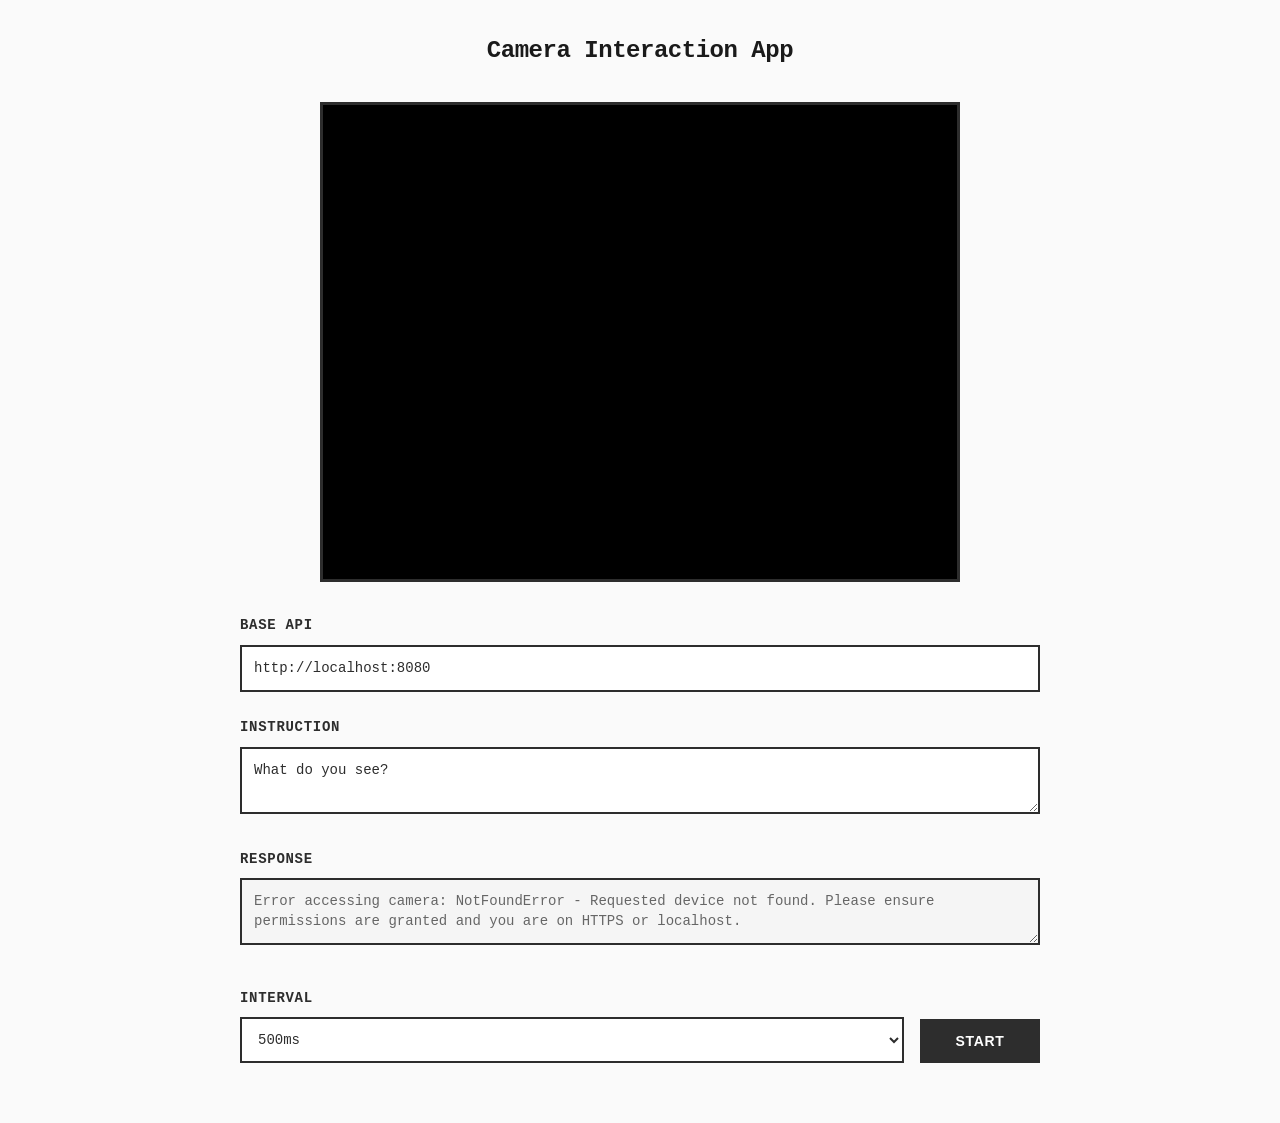
<file: index.html>
<!DOCTYPE html>
<html lang="en">
<head>
    <meta charset="UTF-8">
    <meta name="viewport" content="width=device-width, initial-scale=1.0">
    <title>Camera Interaction App</title>
    <style>
        * {
            margin: 0;
            padding: 0;
            box-sizing: border-box;
        }

        body {
            font-family: 'SF Mono', 'Monaco', 'Inconsolata', 'Roboto Mono', monospace;
            background-color: #fafafa;
            color: #2d2d2d;
            line-height: 1.6;
            min-height: 100vh;
            display: flex;
            flex-direction: column;
            align-items: center;
            padding: 2rem 1rem;
        }

        .container {
            width: 100%;
            max-width: 800px;
            margin: 0 auto;
        }

        h1 {
            font-size: 1.5rem;
            font-weight: 600;
            margin-bottom: 2rem;
            text-align: center;
            color: #1a1a1a;
            letter-spacing: -0.02em;
        }

        .video-container {
            margin-bottom: 2rem;
            display: flex;
            justify-content: center;
        }

        #videoFeed {
            width: 640px;
            height: 480px;
            border: 3px solid #2d2d2d;
            background-color: #000;
            display: block;
        }

        .io-section {
            margin-bottom: 2rem;
        }

        .input-group {
            margin-bottom: 1.5rem;
        }

        label {
            display: block;
            font-size: 0.875rem;
            font-weight: 600;
            margin-bottom: 0.5rem;
            color: #2d2d2d;
            text-transform: uppercase;
            letter-spacing: 0.05em;
        }

        input[type="text"],
        textarea,
        select {
            width: 100%;
            padding: 0.75rem;
            border: 2px solid #2d2d2d;
            background-color: #fff;
            color: #2d2d2d;
            font-family: inherit;
            font-size: 0.875rem;
            line-height: 1.4;
            resize: vertical;
            transition: border-color 0.2s ease;
        }

        input[type="text"]:focus,
        textarea:focus,
        select:focus {
            outline: none;
            border-color: #000;
        }

        textarea {
            min-height: 3rem;
            max-height: 8rem;
        }

        textarea[readonly] {
            background-color: #f5f5f5;
            color: #666;
        }

        .controls {
            display: flex;
            gap: 1rem;
            align-items: flex-end;
            margin-bottom: 2rem;
        }

        .control-group {
            flex: 1;
        }

        #startButton {
            padding: 0.75rem 1.5rem;
            font-size: 0.875rem;
            font-weight: 600;
            text-transform: uppercase;
            letter-spacing: 0.05em;
            border: 2px solid #2d2d2d;
            background-color: #2d2d2d;
            color: #fff;
            cursor: pointer;
            transition: all 0.2s ease;
            min-width: 120px;
        }

        #startButton:hover {
            background-color: #1a1a1a;
            border-color: #1a1a1a;
        }

        #startButton:active {
            transform: translateY(1px);
        }

        #startButton.stop {
            background-color: #fff;
            color: #2d2d2d;
        }

        #startButton.stop:hover {
            background-color: #fafafa;
        }

        .hidden {
            display: none;
        }

        @media (max-width: 768px) {
            body {
                padding: 1rem;
            }
            
            #videoFeed {
                width: 100%;
                max-width: 480px;
                height: 360px;
            }
            
            .controls {
                flex-direction: column;
                align-items: stretch;
            }
            
            #startButton {
                width: 100%;
            }
        }
    </style>
</head>
<body>
    <div class="container">
        <h1>Camera Interaction App</h1>

        <div class="video-container">
            <video id="videoFeed" autoplay playsinline></video>
        </div>
        <canvas id="canvas" class="hidden"></canvas>

        <div class="io-section">
            <div class="input-group">
                <label for="baseURL">Base API</label>
                <input type="text" id="baseURL" value="http://localhost:8080" />
            </div>
            <div class="input-group">
                <label for="instructionText">Instruction</label>
                <textarea id="instructionText" placeholder="e.g., 'What do you see?' or 'Count the objects' or 'What color is this?'"></textarea>
            </div>
            <div class="input-group">
                <label for="responseText">Response</label>
                <textarea id="responseText" readonly placeholder="Server response will appear here..."></textarea>
            </div>
        </div>

        <div class="controls">
            <div class="control-group">
                <label for="intervalSelect">Interval</label>
                <select id="intervalSelect">
                    <option value="100">100ms</option>
                    <option value="250">250ms</option>
                    <option value="500" selected>500ms</option>
                    <option value="1000">1s</option>
                    <option value="2000">2s</option>
                    <option value="5000">5s</option>
                </select>
            </div>
            <button id="startButton" class="start">Start</button>
        </div>
    </div>

    <script>
        const video = document.getElementById('videoFeed');
        const canvas = document.getElementById('canvas');
        const baseURL = document.getElementById('baseURL');
        const instructionText = document.getElementById('instructionText');
        const responseText = document.getElementById('responseText');
        const intervalSelect = document.getElementById('intervalSelect');
        const startButton = document.getElementById('startButton');

        instructionText.value = "What do you see?"; // Simple, direct default instruction

        let stream;
        let intervalId;
        let isProcessing = false;

        // Function to simplify and make responses more direct
        function simplifyResponse(response) {
            // Remove unnecessary filler words and make it concise
            let simplified = response
                .replace(/^(I can see|I see|I notice|I observe|It appears|It looks like|There is|There are)\s*/i, '')
                .replace(/\s+(that|which|who)\s+is\s+/gi, ' is ')
                .replace(/\s+and\s+it\s+(looks|appears|seems)\s+/gi, ' ')
                .replace(/\s*\.*\s*in\s+the\s+image\s*/gi, '')
                .replace(/\s*\.*\s*in\s+this\s+photo\s*/gi, '')
                .replace(/\s*\.*\s*in\s+the\s+photo\s*/gi, '')
                .replace(/\s*\.*\s*in\s+the\s+picture\s*/gi, '')
                .trim();
            
            // Capitalize first letter
            simplified = simplified.charAt(0).toUpperCase() + simplified.slice(1);
            
            // Remove trailing periods for very short responses
            if (simplified.length < 50 && simplified.endsWith('.')) {
                simplified = simplified.slice(0, -1);
            }
            
            return simplified;
        }

        // Returns response text (string)
        async function sendChatCompletionRequest(instruction, imageBase64URL) {
            const response = await fetch(`${baseURL.value}/v1/chat/completions`, {
                method: 'POST',
                headers: {
                    'Content-Type': 'application/json'
                },
                body: JSON.stringify({
                    max_tokens: 50, // Reduced from 100 for more concise responses
                    messages: [
                        { role: 'system', content: 'You are a direct and concise visual assistant. Provide brief, factual answers without filler words or unnecessary explanations. Be specific and to the point.' },
                        { role: 'user', content: [
                            { type: 'text', text: instruction },
                            { type: 'image_url', image_url: {
                                url: imageBase64URL,
                            } }
                        ] },
                    ]
                })
            });
            if (!response.ok) {
                const errorData = await response.text();
                return `Server error: ${response.status} - ${errorData}`;
            }
            const data = await response.json();
            const rawResponse = data.choices[0].message.content;
            return simplifyResponse(rawResponse);
        }

        // 1. Ask for camera permission on load
        async function initCamera() {
            try {
                stream = await navigator.mediaDevices.getUserMedia({ video: true, audio: false });
                video.srcObject = stream;
                responseText.value = "Camera access granted. Ready to start.";
            } catch (err) {
                console.error("Error accessing camera:", err);
                responseText.value = `Error accessing camera: ${err.name} - ${err.message}. Please ensure permissions are granted and you are on HTTPS or localhost.`;
                alert(`Error accessing camera: ${err.name}. Make sure you've granted permission and are on HTTPS or localhost.`);
            }
        }

        function captureImage() {
            if (!stream || !video.videoWidth) {
                console.warn("Video stream not ready for capture.");
                return null;
            }
            canvas.width = video.videoWidth;
            canvas.height = video.videoHeight;
            const context = canvas.getContext('2d');
            context.drawImage(video, 0, 0, canvas.width, canvas.height);
            return canvas.toDataURL('image/jpeg', 0.8); // Use JPEG for smaller size, 0.8 quality
        }

        async function sendData() {
            if (!isProcessing) return; // Ensure we don't have overlapping requests if processing takes longer than interval

            const instruction = instructionText.value;
            const imageBase64URL = captureImage();

            if (!imageBase64URL) {
                responseText.value = "Failed to capture image. Stream might not be active.";
                // Optionally stop processing if image capture fails consistently
                // handleStop();
                return;
            }

            const payload = {
                instruction: instruction,
                imageBase64URL: imageBase64URL
            };

            try {
                const response = await sendChatCompletionRequest(payload.instruction, payload.imageBase64URL);
                responseText.value = response;
            } catch (error) {
                console.error('Error sending data:', error);
                responseText.value = `Error: ${error.message}`;
            }
        }

        function handleStart() {
            if (!stream) {
                responseText.value = "Camera not available. Cannot start.";
                alert("Camera not available. Please grant permission first.");
                return;
            }
            isProcessing = true;
            startButton.textContent = "Stop";
            startButton.classList.remove('start');
            startButton.classList.add('stop');

            instructionText.disabled = true;
            intervalSelect.disabled = true;

            responseText.value = "Processing started...";

            const intervalMs = parseInt(intervalSelect.value, 10);
            
            // Initial immediate call
            sendData(); 
            
            // Then set interval
            intervalId = setInterval(sendData, intervalMs);
        }

        function handleStop() {
            isProcessing = false;
            if (intervalId) {
                clearInterval(intervalId);
                intervalId = null;
            }
            startButton.textContent = "Start";
            startButton.classList.remove('stop');
            startButton.classList.add('start');

            instructionText.disabled = false;
            intervalSelect.disabled = false;
            if (responseText.value.startsWith("Processing started...")) {
                responseText.value = "Processing stopped.";
            }
        }

        startButton.addEventListener('click', () => {
            if (isProcessing) {
                handleStop();
            } else {
                handleStart();
            }
        });

        // Initialize camera when the page loads
        window.addEventListener('DOMContentLoaded', initCamera);

        // Optional: Stop stream when page is closed/navigated away to release camera
        window.addEventListener('beforeunload', () => {
            if (stream) {
                stream.getTracks().forEach(track => track.stop());
            }
            if (intervalId) {
                clearInterval(intervalId);
            }
        });

    </script>
</body>
</html>
</file>
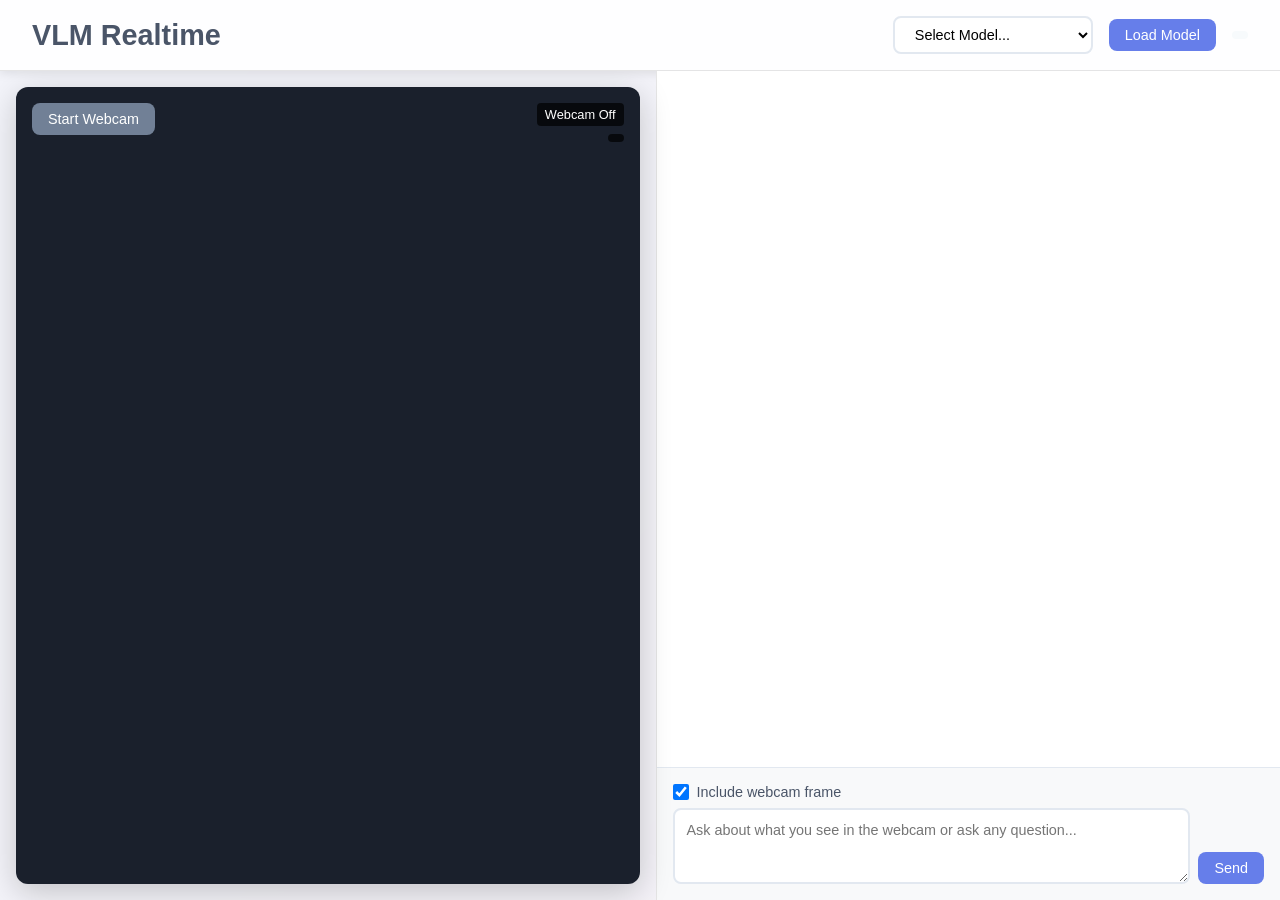
<file: src-tauri/assets/index.html>
<!DOCTYPE html>
<html lang="en">
<head>
    <meta charset="UTF-8" />
    <meta name="viewport" content="width=device-width, initial-scale=1.0" />
    <title>VLM Realtime</title>
    <link rel="stylesheet" href="style.css" />
</head>
<body>
    <div class="app-container">
        <header class="header">
            <h1>VLM Realtime</h1>
            <div class="model-controls">
                <select id="modelSelect" class="model-select">
                    <option value="">Select Model...</option>
                </select>
                <button id="loadModelBtn" class="btn btn-primary">Load Model</button>
                <span id="modelStatus" class="status"></span>
            </div>
        </header>

        <main class="main-content">
            <div class="webcam-section">
                <div class="webcam-container">
                    <video id="webcamVideo" autoplay muted playsinline></video>
                    <canvas id="webcamCanvas" style="display: none;"></canvas>
                    <div class="webcam-overlay">
                        <button id="toggleWebcam" class="btn btn-secondary">Start Webcam</button>
                        <div class="webcam-status">
                            <span id="webcamStatus">Webcam Off</span>
                            <span id="frameRate"></span>
                        </div>
                    </div>
                </div>
            </div>

            <div class="chat-section">
                <div class="chat-container">
                    <div id="chatMessages" class="chat-messages"></div>
                    <div class="chat-input-container">
                        <div class="input-options">
                            <label class="checkbox-label">
                                <input type="checkbox" id="includeWebcam" checked>
                                Include webcam frame
                            </label>
                        </div>
                        <div class="chat-input">
                            <textarea 
                                id="messageInput" 
                                placeholder="Ask about what you see in the webcam or ask any question..."
                                rows="3"
                            ></textarea>
                            <button id="sendBtn" class="btn btn-primary">Send</button>
                        </div>
                    </div>
                </div>
            </div>
        </main>
    </div>

    <script src="app.js"></script>
</body>
</html>
</file>
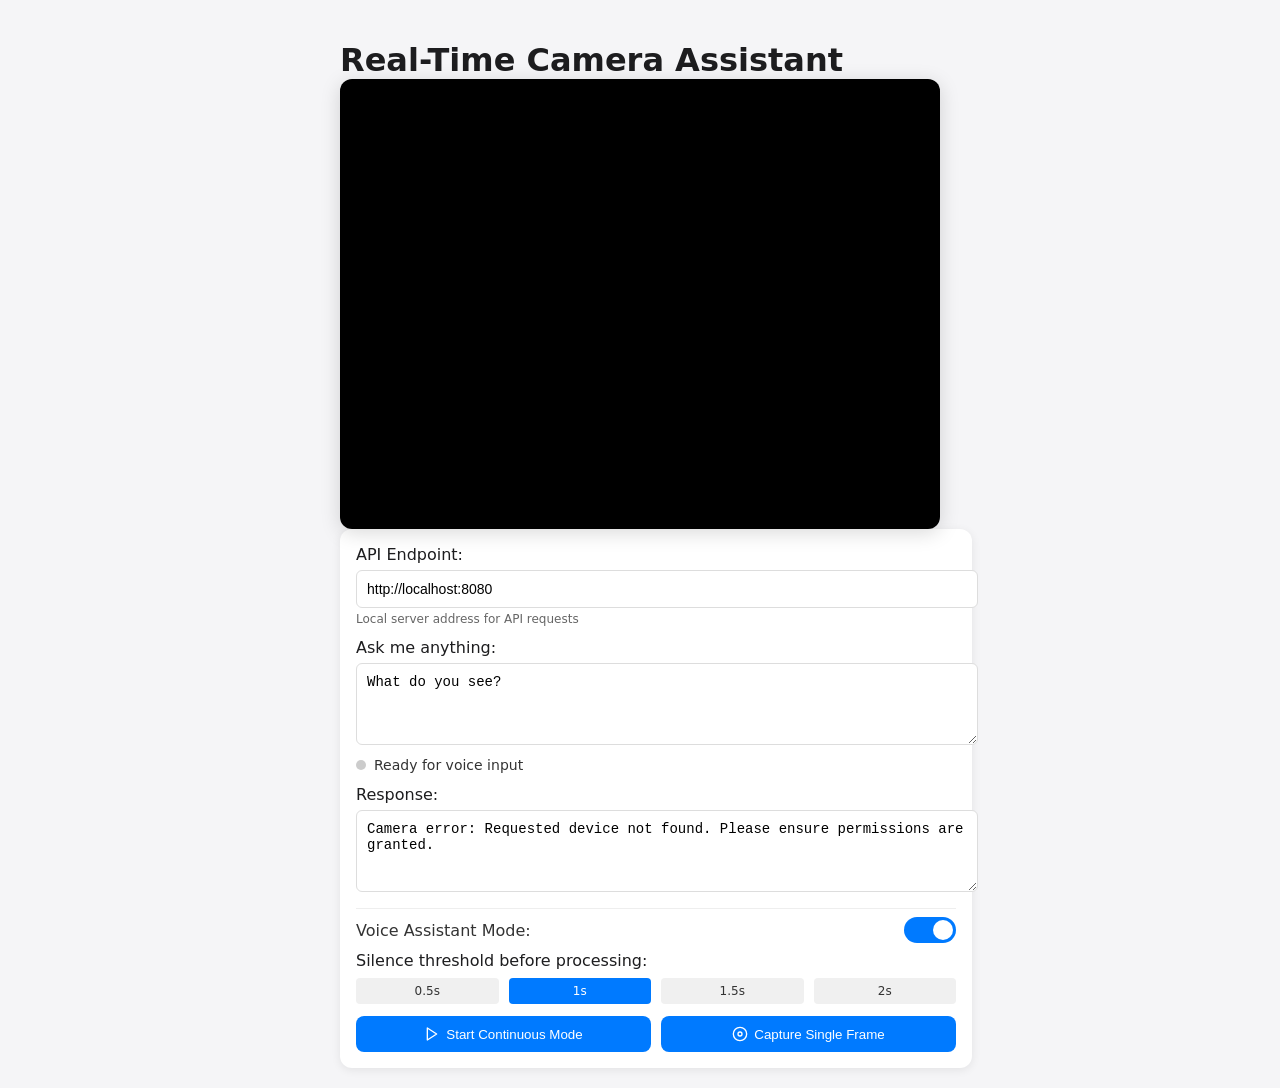
<file: auto.html>
<!DOCTYPE html>
<html lang="en">
<head>
    <meta charset="UTF-8">
    <meta name="viewport" content="width=device-width, initial-scale=1.0">
    <title>Real-Time Camera Assistant</title>
    <style>
        body {
            font-family: system-ui, -apple-system, BlinkMacSystemFont, 'Segoe UI', Roboto, sans-serif;
            display: flex;
            flex-direction: column;
            align-items: center;
            gap: 16px;
            padding: 20px;
            background-color: #f5f5f7;
            color: #333;
            margin: 0;
        }
        h1 {
            margin-bottom: 0;
            color: #1d1d1f;
        }
        .container {
            width: 90%;
            max-width: 600px;
        }
        .video-container {
            position: relative;
            width: 100%;
            aspect-ratio: 4/3;
            overflow: hidden;
            border-radius: 12px;
            box-shadow: 0 4px 20px rgba(0,0,0,0.15);
        }
        #videoFeed {
            width: 100%;
            height: 100%;
            object-fit: cover;
            background-color: #000;
        }
        #processingOverlay {
            position: absolute;
            top: 0;
            left: 0;
            right: 0;
            bottom: 0;
            background-color: rgba(0,0,0,0.5);
            display: flex;
            justify-content: center;
            align-items: center;
            color: white;
            font-size: 18px;
            opacity: 0;
            transition: opacity 0.3s;
            pointer-events: none;
        }
        .controls-panel {
            width: 100%;
            background-color: #fff;
            padding: 16px;
            border-radius: 12px;
            box-shadow: 0 2px 10px rgba(0,0,0,0.08);
        }
        .input-group {
            margin-bottom: 12px;
        }
        .input-group label {
            display: block;
            margin-bottom: 6px;
            font-weight: 500;
            color: #1d1d1f;
        }
        input[type="text"], select, textarea {
            width: 100%;
            padding: 10px;
            border: 1px solid #ddd;
            border-radius: 6px;
            font-size: 14px;
            transition: border-color 0.2s;
        }
        input[type="text"]:focus, select:focus, textarea:focus {
            border-color: #007aff;
            outline: none;
            box-shadow: 0 0 0 2px rgba(0,122,255,0.2);
        }
        textarea {
            resize: vertical;
            min-height: 60px;
        }
        .voice-status {
            display: flex;
            align-items: center;
            margin-top: 8px;
            font-size: 14px;
        }
        .status-indicator {
            display: inline-block;
            width: 10px;
            height: 10px;
            border-radius: 50%;
            background-color: #ccc;
            margin-right: 8px;
            transition: background-color 0.3s;
        }
        .active {
            background-color: #28a745;
            box-shadow: 0 0 0 3px rgba(40,167,69,0.2);
        }
        .processing {
            background-color: #ffc107;
            box-shadow: 0 0 0 3px rgba(255,193,7,0.2);
        }
        .button-row {
            display: flex;
            gap: 10px;
            margin-top: 12px;
            justify-content: space-between;
        }
        button {
            padding: 10px 18px;
            border: none;
            border-radius: 8px;
            cursor: pointer;
            font-weight: 500;
            transition: all 0.2s;
            display: flex;
            align-items: center;
            justify-content: center;
            gap: 6px;
        }
        .primary-button {
            background-color: #007aff;
            color: white;
            flex: 1;
        }
        .primary-button:hover {
            background-color: #0062cc;
        }
        .primary-button:active {
            transform: translateY(1px);
        }
        .toggle-container {
            display: flex;
            align-items: center;
            justify-content: space-between;
            margin-top: 12px;
            padding: 8px 0;
            border-top: 1px solid #eee;
        }
        .toggle-switch {
            position: relative;
            display: inline-block;
            width: 52px;
            height: 26px;
        }
        .toggle-switch input {
            opacity: 0;
            width: 0;
            height: 0;
        }
        .slider {
            position: absolute;
            cursor: pointer;
            top: 0;
            left: 0;
            right: 0;
            bottom: 0;
            background-color: #ccc;
            transition: .3s;
            border-radius: 34px;
        }
        .slider:before {
            position: absolute;
            content: "";
            height: 20px;
            width: 20px;
            left: 3px;
            bottom: 3px;
            background-color: white;
            transition: .3s;
            border-radius: 50%;
        }
        input:checked + .slider {
            background-color: #007aff;
        }
        input:checked + .slider:before {
            transform: translateX(26px);
        }
        .info-text {
            font-size: 12px;
            color: #666;
            margin-top: 4px;
        }
        .debounce-options {
            display: flex;
            gap: 10px;
            margin-top: 8px;
        }
        .debounce-option {
            flex: 1;
            padding: 6px;
            text-align: center;
            background-color: #f0f0f0;
            border-radius: 4px;
            font-size: 12px;
            cursor: pointer;
            user-select: none;
        }
        .debounce-option.selected {
            background-color: #007aff;
            color: white;
        }
        .hidden {
            display: none;
        }
        #autoModeLabel {
            font-weight: 500;
        }
        @media (max-width: 500px) {
            .button-row {
                flex-direction: column;
            }
        }
        /* Animation for processing state */
        @keyframes pulse {
            0% { box-shadow: 0 0 0 0 rgba(255, 193, 7, 0.4); }
            70% { box-shadow: 0 0 0 10px rgba(255, 193, 7, 0); }
            100% { box-shadow: 0 0 0 0 rgba(255, 193, 7, 0); }
        }
        .pulse {
            animation: pulse 1.5s infinite;
        }
    </style>
</head>
<body>
    <div class="container">
        <h1>Real-Time Camera Assistant</h1>
        
        <div class="video-container">
            <video id="videoFeed" autoplay playsinline></video>
            <div id="processingOverlay">Processing...</div>
        </div>
        <canvas id="canvas" class="hidden"></canvas>
        
        <div class="controls-panel">
            <div class="input-group">
                <label for="baseURL">API Endpoint:</label>
                <input type="text" id="baseURL" value="http://localhost:8080" />
                <div class="info-text">Local server address for API requests</div>
            </div>
            
            <div class="input-group">
                <label for="instructionText">Ask me anything:</label>
                <textarea id="instructionText" placeholder="What do you see?"></textarea>
                <div class="voice-status">
                    <span id="voiceInputIndicator" class="status-indicator"></span>
                    <span id="listeningStatus">Ready for voice input</span>
                </div>
            </div>
            
            <div class="input-group">
                <label for="responseText">Response:</label>
                <textarea id="responseText" readonly placeholder="Responses will appear here..."></textarea>
            </div>
            
            <div class="toggle-container">
                <span id="autoModeLabel">Voice Assistant Mode:</span>
                <label class="toggle-switch">
                    <input type="checkbox" id="autoModeToggle" checked>
                    <span class="slider"></span>
                </label>
            </div>
            
            <div class="input-group" id="voiceSettingsPanel">
                <label>Silence threshold before processing:</label>
                <div class="debounce-options">
                    <div class="debounce-option" data-value="500">0.5s</div>
                    <div class="debounce-option selected" data-value="1000">1s</div>
                    <div class="debounce-option" data-value="1500">1.5s</div>
                    <div class="debounce-option" data-value="2000">2s</div>
                </div>
            </div>
            
            <div class="button-row">
                <button id="startButton" class="primary-button">
                    <svg width="16" height="16" viewBox="0 0 24 24" fill="none" stroke="currentColor" stroke-width="2" stroke-linecap="round" stroke-linejoin="round">
                        <polygon points="5 3 19 12 5 21 5 3"></polygon>
                    </svg>
                    Start Continuous Mode
                </button>
                <button id="captureButton" class="primary-button">
                    <svg width="16" height="16" viewBox="0 0 24 24" fill="none" stroke="currentColor" stroke-width="2" stroke-linecap="round" stroke-linejoin="round">
                        <circle cx="12" cy="12" r="10"></circle>
                        <circle cx="12" cy="12" r="3"></circle>
                    </svg>
                    Capture Single Frame
                </button>
            </div>
        </div>
    </div>

    <script>
        // DOM Elements
        const video = document.getElementById('videoFeed');
        const canvas = document.getElementById('canvas');
        const processingOverlay = document.getElementById('processingOverlay');
        const baseURL = document.getElementById('baseURL');
        const instructionText = document.getElementById('instructionText');
        const responseText = document.getElementById('responseText');
        const startButton = document.getElementById('startButton');
        const captureButton = document.getElementById('captureButton');
        const voiceInputIndicator = document.getElementById('voiceInputIndicator');
        const listeningStatus = document.getElementById('listeningStatus');
        const autoModeToggle = document.getElementById('autoModeToggle');
        const debounceOptions = document.querySelectorAll('.debounce-option');

        // Default instruction
        instructionText.value = "What do you see?";

        // Global variables
        let stream;
        let intervalId;
        let isProcessing = false;
        let isContinuousMode = false;
        let recognition;
        let synth = window.speechSynthesis;
        let isListening = false;
        let silenceTimer;
        let lastSpeechTime = Date.now();
        let SILENCE_THRESHOLD = 1000; // Default 1 second silence before processing
        let pendingRequest = false;
        let lastProcessedText = "";
        let processingQueue = Promise.resolve(); // Promise chain for sequential processing
        let speechQueue = []; // Queue for speech synthesis
        let isSpeaking = false;
        
        // For performance optimization
        const ctx = canvas.getContext('2d', { alpha: false });
        let lastCaptureTime = 0;
        const MIN_CAPTURE_INTERVAL = 100; // Minimum time between captures in ms
        let processingStart = 0; // To track processing time
        
        // Initialize speech recognition
        function initSpeechRecognition() {
            if (!('SpeechRecognition' in window) && !('webkitSpeechRecognition' in window)) {
                console.error('Speech recognition not supported in this browser');
                alert('Speech recognition is not supported in your browser. Try Chrome or Edge.');
                autoModeToggle.checked = false;
                autoModeToggle.disabled = true;
                return false;
            }
            
            const SpeechRecognition = window.SpeechRecognition || window.webkitSpeechRecognition;
            recognition = new SpeechRecognition();
            recognition.continuous = true;
            recognition.interimResults = true;
            recognition.lang = 'en-US';

            // Create a more efficient interim results handling with debouncing
            let currentInterimText = '';
            let updateDebounceTimer = null;
            
            recognition.onstart = function() {
                isListening = true;
                voiceInputIndicator.classList.add('active');
                listeningStatus.textContent = "Listening...";
            };

            recognition.onresult = function(event) {
                lastSpeechTime = Date.now();
                
                // Clear any pending silence timers
                clearTimeout(silenceTimer);
                
                // Get the transcript
                let finalTranscript = '';
                let interimTranscript = '';
                
                for (let i = event.resultIndex; i < event.results.length; i++) {
                    if (event.results[i].isFinal) {
                        finalTranscript += event.results[i][0].transcript;
                    } else {
                        interimTranscript += event.results[i][0].transcript;
                    }
                }
                
                // Handle final transcript immediately
                if (finalTranscript !== '') {
                    instructionText.value = finalTranscript;
                    currentInterimText = '';
                    
                    // Reset silence timer for final text
                    silenceTimer = setTimeout(() => {
                        if (autoModeToggle.checked && instructionText.value.trim() !== '' && 
                            instructionText.value !== lastProcessedText) {
                            processVoiceInstruction();
                        }
                    }, SILENCE_THRESHOLD);
                } 
                // Debounce interim updates to reduce UI thrashing
                else if (interimTranscript !== '' && interimTranscript !== currentInterimText) {
                    currentInterimText = interimTranscript;
                    
                    // Clear existing debounce timer
                    clearTimeout(updateDebounceTimer);
                    
                    // Debounce UI updates for interim results
                    updateDebounceTimer = setTimeout(() => {
                        instructionText.value = interimTranscript;
                    }, 100);
                    
                    // Reset silence timer for interim text
                    silenceTimer = setTimeout(() => {
                        if (autoModeToggle.checked && instructionText.value.trim() !== '' && 
                            instructionText.value !== lastProcessedText) {
                            processVoiceInstruction();
                        }
                    }, SILENCE_THRESHOLD);
                }
            };

            recognition.onend = function() {
                // Automatically restart recognition if we're in auto mode
                if (autoModeToggle.checked) {
                    try {
                        recognition.start();
                    } catch (e) {
                        console.warn("Recognition didn't restart cleanly:", e);
                        setTimeout(() => {
                            if (autoModeToggle.checked) startContinuousListening();
                        }, 100);
                    }
                } else {
                    isListening = false;
                    voiceInputIndicator.classList.remove('active');
                    listeningStatus.textContent = "Ready for voice input";
                }
            };

            recognition.onerror = function(event) {
                console.error('Speech recognition error:', event.error);
                
                // Don't show "no-speech" errors to users as they're normal
                if (event.error !== 'no-speech') {
                    isListening = false;
                    voiceInputIndicator.classList.remove('active');
                    listeningStatus.textContent = "Error: " + event.error;
                    
                    // Try to restart after error in auto mode
                    if (autoModeToggle.checked) {
                        setTimeout(() => {
                            if (autoModeToggle.checked) {
                                startContinuousListening();
                            }
                        }, 300);
                    }
                }
            };

            return true;
        }

        // Start continuous listening
        function startContinuousListening() {
            if (!recognition && !initSpeechRecognition()) {
                return;
            }
            
            if (!isListening) {
                try {
                    recognition.start();
                } catch (e) {
                    console.warn("Could not start recognition:", e);
                    setTimeout(startContinuousListening, 100);
                }
            }
        }

        // Process voice instruction
        function processVoiceInstruction() {
            if (pendingRequest) {
                console.log("Request already pending, skipping");
                return;
            }
            
            const instruction = instructionText.value.trim();
            if (instruction === '') return;
            
            // Store the processed text to avoid duplicate processing
            lastProcessedText = instruction;
            
            // Visual feedback
            voiceInputIndicator.classList.remove('active');
            voiceInputIndicator.classList.add('processing');
            listeningStatus.textContent = "Processing...";
            
            // Show processing overlay
            processingOverlay.style.opacity = "1";
            
            // Add to processing queue to ensure sequential processing
            processingQueue = processingQueue.then(() => {
                pendingRequest = true;
                processingStart = performance.now();
                
                // Take a picture and process it
                return captureAndProcess(instruction)
                    .then(response => {
                        // Update UI
                        responseText.value = response;
                        
                        // Speak the response
                        queueSpeech(response);
                        
                        // Reset UI after processing
                        voiceInputIndicator.classList.remove('processing');
                        if (isListening) voiceInputIndicator.classList.add('active');
                        listeningStatus.textContent = isListening ? "Listening..." : "Ready for voice input";
                        processingOverlay.style.opacity = "0";
                        
                        // Performance logging
                        const processingTime = performance.now() - processingStart;
                        console.log(`Processing completed in ${processingTime.toFixed(0)}ms`);
                        
                        // Clear instruction after successful processing if in voice mode
                        if (autoModeToggle.checked) {
                            instructionText.value = "";
                        }
                    })
                    .catch(error => {
                        console.error('Processing error:', error);
                        responseText.value = `Error: ${error.message}`;
                        
                        // Reset UI after error
                        voiceInputIndicator.classList.remove('processing');
                        if (isListening) voiceInputIndicator.classList.add('active');
                        listeningStatus.textContent = isListening ? "Listening..." : "Ready for voice input";
                        processingOverlay.style.opacity = "0";
                    })
                    .finally(() => {
                        pendingRequest = false;
                    });
            });
        }

        // Queue speech synthesis to avoid overlapping speech
        function queueSpeech(text) {
            // Add to speech queue
            speechQueue.push(text);
            
            // Process queue if not already speaking
            if (!isSpeaking) {
                processNextSpeech();
            }
        }
        
        // Process next item in speech queue
        function processNextSpeech() {
            if (speechQueue.length === 0) {
                isSpeaking = false;
                return;
            }
            
            isSpeaking = true;
            const text = speechQueue.shift();
            speakText(text, () => {
                // Process next item after current speech finishes
                processNextSpeech();
            });
        }

        // Speak text using speech synthesis
        function speakText(text, onEnd) {
            if (!('speechSynthesis' in window)) {
                console.error('Speech synthesis not supported');
                if (onEnd) onEnd();
                return;
            }
            
            // Cancel any ongoing speech
            synth.cancel();
            
            const utterance = new SpeechSynthesisUtterance(text);
            utterance.lang = 'en-US';
            utterance.rate = 1.1; // Slightly faster than default
            utterance.pitch = 1.0;
            
            // Handle end of speech
            utterance.onend = () => {
                if (onEnd) onEnd();
            };
            
            // Handle errors in speech
            utterance.onerror = (event) => {
                console.error('Speech synthesis error:', event);
                if (onEnd) onEnd();
            };
            
            synth.speak(utterance);
        }

        // Optimized image capture and processing
        async function captureAndProcess(instruction) {
            const now = Date.now();
            
            // Throttle captures for better performance
            if (now - lastCaptureTime < MIN_CAPTURE_INTERVAL) {
                await new Promise(resolve => setTimeout(resolve, MIN_CAPTURE_INTERVAL));
            }
            
            const imageBase64URL = captureImage();
            if (!imageBase64URL) {
                throw new Error("Failed to capture image. Camera stream might not be active.");
            }
            
            lastCaptureTime = Date.now();
            
            try {
                const response = await sendChatCompletionRequest(instruction, imageBase64URL);
                return response;
            } catch (error) {
                console.error('API error:', error);
                throw new Error(`API error: ${error.message}`);
            }
        }

        // Optimized image capture function
        function captureImage() {
            if (!stream || !video.videoWidth) {
                console.warn("Video stream not ready for capture");
                return null;
            }
            
            // Set canvas dimensions only if they've changed
            if (canvas.width !== video.videoWidth || canvas.height !== video.videoHeight) {
                canvas.width = video.videoWidth;
                canvas.height = video.videoHeight;
            }
            
            // Capture frame
            ctx.drawImage(video, 0, 0, canvas.width, canvas.height);
            
            // Use JPEG with lower quality for faster processing
            return canvas.toDataURL('image/jpeg', 0.7);
        }

        // Send API request
        async function sendChatCompletionRequest(instruction, imageBase64URL) {
            const endpoint = `${baseURL.value}/v1/chat/completions`;
            
            try {
                const response = await fetch(endpoint, {
                    method: 'POST',
                    headers: {
                        'Content-Type': 'application/json'
                    },
                    body: JSON.stringify({
                        max_tokens: 150, // Increased for more detailed responses
                        messages: [
                            { 
                                role: 'user', 
                                content: [
                                    { type: 'text', text: instruction },
                                    { 
                                        type: 'image_url', 
                                        image_url: { url: imageBase64URL }
                                    }
                                ] 
                            }
                        ]
                    })
                });
                
                if (!response.ok) {
                    const errorText = await response.text();
                    throw new Error(`Server error ${response.status}: ${errorText}`);
                }
                
                const data = await response.json();
                return data.choices[0].message.content;
            } catch (error) {
                console.error('API request failed:', error);
                throw error;
            }
        }

        // Continuous mode processing
        function handleContinuousMode() {
            if (isContinuousMode) {
                stopContinuousMode();
            } else {
                startContinuousMode();
            }
        }
        
        // Start continuous mode
        function startContinuousMode() {
            if (!stream) {
                responseText.value = "Camera not available. Cannot start.";
                alert("Camera not available. Please grant permission first.");
                return;
            }
            
            isContinuousMode = true;
            startButton.innerHTML = `
                <svg width="16" height="16" viewBox="0 0 24 24" fill="none" stroke="currentColor" stroke-width="2" stroke-linecap="round" stroke-linejoin="round">
                    <rect x="6" y="4" width="4" height="16"></rect>
                    <rect x="14" y="4" width="4" height="16"></rect>
                </svg>
                Stop Continuous Mode
            `;
            
            processingOverlay.style.opacity = "1";
            responseText.value = "Starting continuous monitoring...";
            
            // Process immediately then schedule interval
            processContinuousFrame();
        }
        
        // Stop continuous mode
        function stopContinuousMode() {
            isContinuousMode = false;
            startButton.innerHTML = `
                <svg width="16" height="16" viewBox="0 0 24 24" fill="none" stroke="currentColor" stroke-width="2" stroke-linecap="round" stroke-linejoin="round">
                    <polygon points="5 3 19 12 5 21 5 3"></polygon>
                </svg>
                Start Continuous Mode
            `;
            
            processingOverlay.style.opacity = "0";
            responseText.value = "Continuous monitoring stopped.";
        }
        
        // Process a single frame in continuous mode
        async function processContinuousFrame() {
            if (!isContinuousMode) return;
            
            if (!pendingRequest) {
                const instruction = instructionText.value || "What do you see?";
                pendingRequest = true;
                
                try {
                    const imageBase64URL = captureImage();
                    if (imageBase64URL) {
                        const response = await sendChatCompletionRequest(instruction, imageBase64URL);
                        responseText.value = response;
                        
                        // If not in voice mode, read the response
                        if (!autoModeToggle.checked) {
                            queueSpeech(response);
                        }
                    }
                } catch (error) {
                    console.error('Continuous mode error:', error);
                    responseText.value = `Error: ${error.message}`;
                } finally {
                    pendingRequest = false;
                    
                    // Schedule next frame with adaptive timing
                    // If processing took longer, we'll wait less time before next frame
                    const processingTime = performance.now() - processingStart;
                    const delay = Math.max(100, 1000 - processingTime); // At least 100ms, target 1s total cycle
                    
                    if (isContinuousMode) {
                        setTimeout(processContinuousFrame, delay);
                    }
                }
            } else {
                // If a request is pending, retry shortly
                setTimeout(processContinuousFrame, 100);
            }
        }

        // Handle single capture button
        async function handleSingleCapture() {
            if (pendingRequest) return;
            
            const instruction = instructionText.value || "What do you see?";
            
            // Visual feedback
            processingOverlay.style.opacity = "1";
            captureButton.disabled = true;
            
            try {
                const response = await captureAndProcess(instruction);
                responseText.value = response;
                queueSpeech(response);
            } catch (error) {
                console.error('Capture error:', error);
                responseText.value = `Error: ${error.message}`;
            } finally {
                processingOverlay.style.opacity = "0";
                captureButton.disabled = false;
            }
        }

        // Initialize camera with optimal settings
        async function initCamera() {
            try {
                // Try to get the best video quality that's still performant
                const constraints = {
                    video: {
                        width: { ideal: 640 },
                        height: { ideal: 480 },
                        frameRate: { ideal: 15 }
                    },
                    audio: false
                };
                
                stream = await navigator.mediaDevices.getUserMedia(constraints);
                video.srcObject = stream;
                
                // Wait for video to be ready
                await new Promise(resolve => {
                    video.onloadedmetadata = resolve;
                });
                
                // Initialize canvas once we know video dimensions
                canvas.width = video.videoWidth;
                canvas.height = video.videoHeight;
                
                responseText.value = "Camera ready. You can start using voice commands or press a button to begin.";
            } catch (err) {
                console.error("Error accessing camera:", err);
                responseText.value = `Camera error: ${err.message}. Please ensure permissions are granted.`;
                alert(`Camera access error: ${err.message}. Make sure you've granted permission.`);
            }
        }

        // Event listeners for debounce options
        debounceOptions.forEach(option => {
            option.addEventListener('click', () => {
                // Remove selected class from all options
                debounceOptions.forEach(opt => opt.classList.remove('selected'));
                
                // Add selected class to clicked option
                option.classList.add('selected');
                
                // Update silence threshold
                SILENCE_THRESHOLD = parseInt(option.dataset.value);
                console.log(`Silence threshold set to ${SILENCE_THRESHOLD}ms`);
            });
        });

        // Toggle automatic voice mode
        autoModeToggle.addEventListener('change', () => {
            if (autoModeToggle.checked) {
                startContinuousListening();
            } else {
                if (recognition) {
                    recognition.stop();
                }
                listeningStatus.textContent = "Ready for voice input";
                voiceInputIndicator.classList.remove('active');
            }
        });

        // Button event listeners
        startButton.addEventListener('click', handleContinuousMode);
        captureButton.addEventListener('click', handleSingleCapture);
        
        // Text input events
        instructionText.addEventListener('keydown', (e) => {
            // Process on Enter key (without shift for newline)
            if (e.key === 'Enter' && !e.shiftKey) {
                e.preventDefault();
                if (!pendingRequest) {
                    handleSingleCapture();
                }
            }
        });
        // Initialize application when DOM is loaded
        window.addEventListener('load', () => {
            initCamera();
        });

// Handle continuous mode processing
function handleContinuousMode() {
            if (isContinuousMode) {
                stopContinuousMode();
            } else {
                startContinuousMode();
            }
        }

        // Start continuous mode
        function startContinuousMode() {
            if (!stream) {
                responseText.value = "Camera not available. Cannot start.";
                alert("Camera not available. Please grant permission first.");
                return;
            }
            
            isContinuousMode = true;
            startButton.innerHTML = `
                <svg width="16" height="16" viewBox="0 0 24 24" fill="none" stroke="currentColor" stroke-width="2" stroke-linecap="round" stroke-linejoin="round">
                    <rect x="6" y="4" width="4" height="16"></rect>
                    <rect x="14" y="4" width="4" height="16"></rect>
                </svg>
                Stop Continuous Mode
            `;
            
            processingOverlay.style.opacity = "1";
            responseText.value = "Starting continuous monitoring...";
            
            // Process immediately then schedule interval
            processContinuousFrame();
        }
        
        // Stop continuous mode
        function stopContinuousMode() {
            isContinuousMode = false;
            startButton.innerHTML = `
                <svg width="16" height="16" viewBox="0 0 24 24" fill="none" stroke="currentColor" stroke-width="2" stroke-linecap="round" stroke-linejoin="round">
                    <polygon points="5 3 19 12 5 21 5 3"></polygon>
                </svg>
                Start Continuous Mode
            `;
            
            processingOverlay.style.opacity = "0";
            responseText.value = "Continuous monitoring stopped.";
        }
        
        // Process a single frame in continuous mode
        async function processContinuousFrame() {
            if (!isContinuousMode) return;
            
            if (!pendingRequest) {
                const instruction = instructionText.value || "What do you see?";
                pendingRequest = true;
                
                try {
                    const imageBase64URL = captureImage();
                    if (imageBase64URL) {
                        const response = await sendChatCompletionRequest(instruction, imageBase64URL);
                        responseText.value = response;
                        
                        // If not in voice mode, read the response
                        if (!autoModeToggle.checked) {
                            queueSpeech(response);
                        }
                    }
                } catch (error) {
                    console.error('Continuous mode error:', error);
                    responseText.value = `Error: ${error.message}`;
                } finally {
                    pendingRequest = false;
                    
                    // Schedule next frame with adaptive timing
                    // If processing took longer, we'll wait less time before next frame
                    const processingTime = performance.now() - processingStart;
                    const delay = Math.max(100, 1000 - processingTime); // At least 100ms, target 1s total cycle
                    
                    if (isContinuousMode) {
                        setTimeout(processContinuousFrame, delay);
                    }
                }
            } else {
                // If a request is pending, retry shortly
                setTimeout(processContinuousFrame, 100);
            }
        }

        // Handle single capture button
        async function handleSingleCapture() {
            if (pendingRequest) return;
            
            const instruction = instructionText.value || "What do you see?";
            
            // Visual feedback
            processingOverlay.style.opacity = "1";
            captureButton.disabled = true;
            
            try {
                const response = await captureAndProcess(instruction);
                responseText.value = response;
                queueSpeech(response);
            } catch (error) {
                console.error('Capture error:', error);
                responseText.value = `Error: ${error.message}`;
            } finally {
                processingOverlay.style.opacity = "0";
                captureButton.disabled = false;
            }
        }

        // Initialize camera with optimal settings
        async function initCamera() {
            try {
                // Try to get the best video quality that's still performant
                const constraints = {
                    video: {
                        width: { ideal: 640 },
                        height: { ideal: 480 },
                        frameRate: { ideal: 15 }
                    },
                    audio: false
                };
                
                stream = await navigator.mediaDevices.getUserMedia(constraints);
                video.srcObject = stream;
                
                // Wait for video to be ready
                await new Promise(resolve => {
                    video.onloadedmetadata = resolve;
                });
                
                // Initialize canvas once we know video dimensions
                canvas.width = video.videoWidth;
                canvas.height = video.videoHeight;
                
                responseText.value = "Camera ready. You can start using voice commands or press a button to begin.";
            } catch (err) {
                console.error("Error accessing camera:", err);
                responseText.value = `Camera error: ${err.message}. Please ensure permissions are granted.`;
                alert(`Camera access error: ${err.message}. Make sure you've granted permission.`);
            }
        }

        // Event listeners for debounce options
        debounceOptions.forEach(option => {
            option.addEventListener('click', () => {
                // Remove selected class from all options
                debounceOptions.forEach(opt => opt.classList.remove('selected'));
                
                // Add selected class to clicked option
                option.classList.add('selected');
                
                // Update silence threshold
                SILENCE_THRESHOLD = parseInt(option.dataset.value);
                console.log(`Silence threshold set to ${SILENCE_THRESHOLD}ms`);
            });
        });

        // Toggle automatic voice mode
        autoModeToggle.addEventListener('change', () => {
            if (autoModeToggle.checked) {
                startContinuousListening();
            } else {
                if (recognition) {
                    recognition.stop();
                }
                listeningStatus.textContent = "Ready for voice input";
                voiceInputIndicator.classList.remove('active');
            }
        });

        // Button event listeners
        startButton.addEventListener('click', handleContinuousMode);
        captureButton.addEventListener('click', handleSingleCapture);
        
        // Text input events
        instructionText.addEventListener('keydown', (e) => {
            // Process on Enter key (without shift for newline)
            if (e.key === 'Enter' && !e.shiftKey) {
                e.preventDefault();
                if (!pendingRequest) {
                    handleSingleCapture();
                }
            }
        });
        
        // Initialize application when DOM is loaded
        window.addEventListener('load', () => {
            initCamera();
        });
    </script>
</body>
</html>
</file>
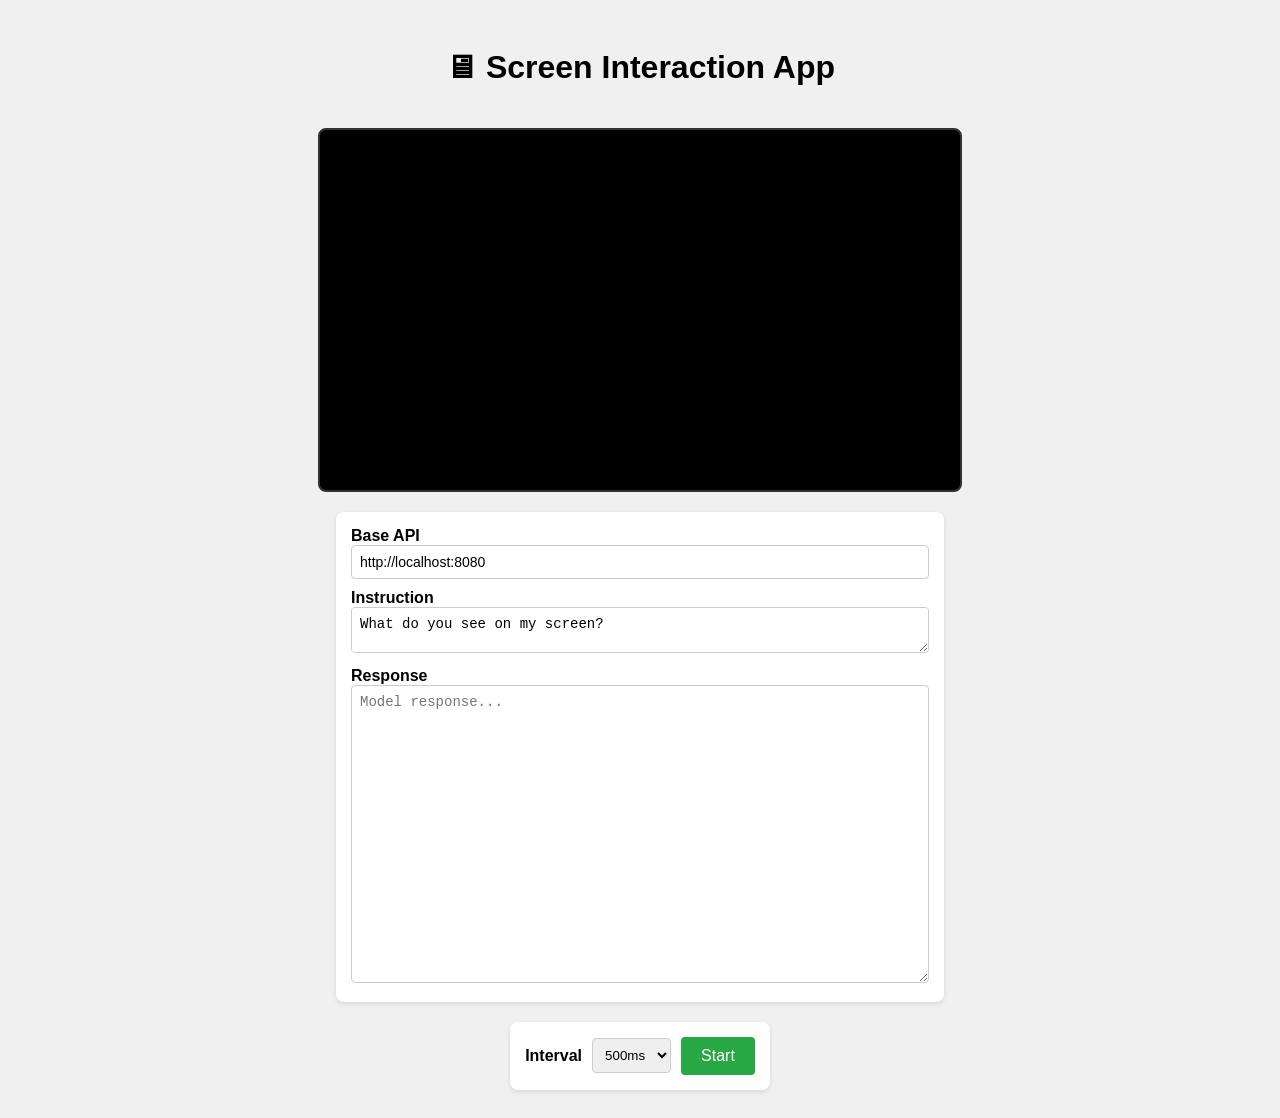
<file: screen.html>
<!DOCTYPE html>
<html lang="en">
<head>
<meta charset="UTF-8" />
<meta name="viewport" content="width=device-width, initial-scale=1.0"/>
<title>Screen Interaction App</title>

<style>
body {
    font-family: sans-serif;
    display: flex;
    flex-direction: column;
    align-items: center;
    gap: 20px;
    padding: 20px;
    background-color: #f0f0f0;
}
.controls, .io-areas {
    display: flex;
    gap: 10px;
    align-items: center;
    background-color: #fff;
    padding: 15px;
    border-radius: 8px;
    box-shadow: 0 2px 5px rgba(0,0,0,0.1);
}
.io-areas {
    flex-direction: column;
    align-items: stretch;
}
textarea, input {
    padding: 8px;
    border: 1px solid #ccc;
    border-radius: 4px;
    font-size: 14px;
}
#videoFeed {
    width: 640px;
    height: 360px;
    border: 2px solid #333;
    background-color: #000;
    border-radius: 8px;
}
#startButton {
    padding: 10px 20px;
    font-size: 16px;
    cursor: pointer;
    border: none;
    border-radius: 4px;
    color: white;
}
#startButton.start { background-color: #28a745; }
#startButton.stop { background-color: #dc3545; }
.hidden { display: none; }
label { font-weight: bold; }
select {
    padding: 8px;
    border-radius: 4px;
    border: 1px solid #ccc;
}
</style>
</head>

<body>

<h1>🖥 Screen Interaction App</h1>

<video id="videoFeed" autoplay playsinline muted></video>
<canvas id="canvas" class="hidden"></canvas>

<div class="io-areas">
    <div>
        <label>Base API</label><br/>
        <input id="baseURL" value="http://localhost:8080" style="width: 40em;">
    </div>

    <div>
        <label>Instruction</label><br/>
        <textarea id="instructionText" style="height: 2em; width: 40em;">
What do you see on my screen?
        </textarea>
    </div>

    <div>
        <label>Response</label><br/>
        <textarea id="responseText"
                  style="height: 20em; width: 40em"
                  readonly
                  placeholder="Model response..."></textarea>
    </div>
</div>

<div class="controls">
    <label>Interval</label>
    <select id="intervalSelect">
        <option value="250">250ms</option>
        <option value="500" selected>500ms</option>
        <option value="1000">1s</option>
        <option value="2000">2s</option>
    </select>

    <button id="startButton" class="start">Start</button>
</div>

<script>
const video = document.getElementById('videoFeed');
const canvas = document.getElementById('canvas');
const baseURL = document.getElementById('baseURL');
const instructionText = document.getElementById('instructionText');
const responseText = document.getElementById('responseText');
const intervalSelect = document.getElementById('intervalSelect');
const startButton = document.getElementById('startButton');

let stream = null;
let intervalId = null;
let isProcessing = false;

/* ------------------ API ------------------ */

async function sendChatCompletionRequest(instruction, imageBase64URL) {
    const response = await fetch(`${baseURL.value}/v1/chat/completions`, {
        method: 'POST',
        headers: { 'Content-Type': 'application/json' },
        body: JSON.stringify({
            max_tokens: 120,
            messages: [
                {
                    role: 'user',
                    content: [
                        { type: 'text', text: instruction },
                        { type: 'image_url', image_url: { url: imageBase64URL } }
                    ]
                }
            ]
        })
    });

    if (!response.ok) {
        return `Server error: ${response.status}`;
    }

    const data = await response.json();
    return data.choices[0].message.content;
}

/* ------------------ Screen Capture ------------------ */

async function initScreenCapture() {
    try {
        stream = await navigator.mediaDevices.getDisplayMedia({
            video: {
                frameRate: 30,
                cursor: "always"
            },
            audio: false
        });

        video.srcObject = stream;
        responseText.value = "✅ Screen capture ready. Select your MAIN screen.";

        // 用户点击“停止共享”
        stream.getVideoTracks()[0].addEventListener('ended', () => {
            handleStop();
            responseText.value = "🛑 Screen sharing stopped by user.";
        });

    } catch (err) {
        alert("Screen permission denied.");
        console.error(err);
    }
}

/* ------------------ Frame Capture ------------------ */

function captureImage() {
    if (!video.videoWidth) return null;

    const maxWidth = 1280;
    const scale = Math.min(1, maxWidth / video.videoWidth);

    canvas.width = video.videoWidth * scale;
    canvas.height = video.videoHeight * scale;

    const ctx = canvas.getContext('2d');
    ctx.drawImage(video, 0, 0, canvas.width, canvas.height);

    return canvas.toDataURL('image/jpeg', 0.8);
}

/* ------------------ Loop ------------------ */

async function sendData() {
    if (!isProcessing) return;

    const img = captureImage();
    if (!img) return;

    try {
        const res = await sendChatCompletionRequest(
            instructionText.value,
            img
        );
        responseText.value = res;
    } catch (e) {
        responseText.value = e.message;
    }
}

/* ------------------ Controls ------------------ */

function handleStart() {
    if (!stream) {
        alert("Start screen sharing first.");
        return;
    }

    isProcessing = true;
    startButton.textContent = "Stop";
    startButton.className = "stop";
    instructionText.disabled = true;
    intervalSelect.disabled = true;

    sendData();
    intervalId = setInterval(sendData, Number(intervalSelect.value));
}

function handleStop() {
    isProcessing = false;
    clearInterval(intervalId);
    intervalId = null;

    startButton.textContent = "Start";
    startButton.className = "start";
    instructionText.disabled = false;
    intervalSelect.disabled = false;
}

startButton.onclick = () => {
    isProcessing ? handleStop() : handleStart();
};

window.addEventListener('DOMContentLoaded', initScreenCapture);
window.addEventListener('beforeunload', () => {
    if (stream) stream.getTracks().forEach(t => t.stop());
});
</script>

</body>
</html>
</file>
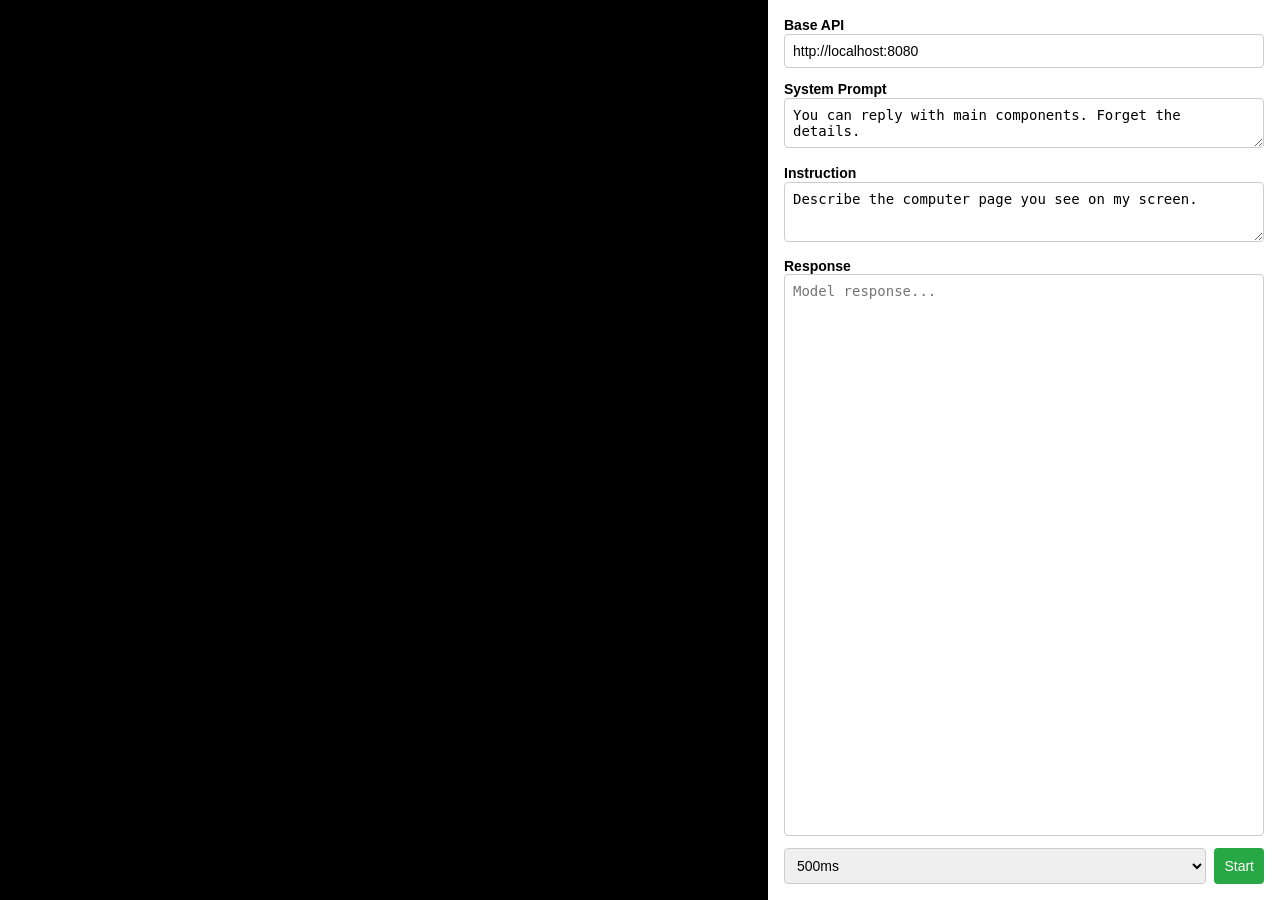
<file: screen_larger.html>
<!DOCTYPE html>
<html lang="en">
<head>
<meta charset="UTF-8" />
<meta name="viewport" content="width=device-width, initial-scale=1.0"/>
<title>Screen Interaction App</title>

<style>
html, body {
    margin: 0;
    padding: 0;
    height: 100%;
    font-family: sans-serif;
    background-color: #f0f0f0;
}

/* ---------- Layout ---------- */
.app {
    display: flex;
    height: 100vh;
    width: 100vw;
}

/* Left: Screen */
.left {
    width: 60%;
    height: 100%;
    background: #000;
    display: flex;
    justify-content: center;
    align-items: center;
}

#videoFeed {
    width: 100%;
    height: 100%;
    object-fit: contain;
}

/* Right: Controls */
.right {
    width: 40%;
    height: 100%;
    background: #ffffff;
    display: flex;
    flex-direction: column;
    padding: 16px;
    box-sizing: border-box;
    gap: 12px;
}

/* ---------- UI ---------- */
label {
    font-weight: bold;
    font-size: 14px;
}

textarea, input, select {
    width: 100%;
    box-sizing: border-box;
    padding: 8px;
    font-size: 14px;
    border-radius: 4px;
    border: 1px solid #ccc;
}

#instructionText {
    height: 60px;
}

#responseText {
    flex: 1;
    resize: none;
}

.controls {
    display: flex;
    gap: 8px;
    align-items: center;
}

button {
    padding: 10px;
    font-size: 14px;
    border: none;
    border-radius: 4px;
    color: white;
    cursor: pointer;
}

.start { background-color: #28a745; }
.stop  { background-color: #dc3545; }

.hidden { display: none; }

</style>
</head>

<body>

<div class="app">

    <!-- LEFT: SCREEN -->
    <div class="left">
        <video id="videoFeed" autoplay playsinline muted></video>
        <canvas id="canvas" class="hidden"></canvas>
    </div>

    <!-- RIGHT: Q&A -->
    <div class="right">

        <div>
            <label>Base API</label>
            <input id="baseURL" value="http://localhost:8080">
        </div>

        <div>
            <label>System Prompt</label>
            <textarea id="systemText">You can reply with main components. Forget the details.</textarea>
        </div>

        <div>
            <label>Instruction</label>
            <textarea id="instructionText">Describe the computer page you see on my screen.</textarea>
        </div>

        <div style="flex:1; display:flex; flex-direction:column;">
            <label>Response</label>
            <textarea id="responseText" readonly placeholder="Model response..."></textarea>
        </div>

        <div class="controls">
            <select id="intervalSelect">
                <option value="250">250ms</option>
                <option value="500" selected>500ms</option>
                <option value="1000">1s</option>
                <option value="2000">2s</option>
            </select>

            <button id="startButton" class="start">Start</button>
        </div>

    </div>
</div>

<script>
const video = document.getElementById('videoFeed');
const canvas = document.getElementById('canvas');
const baseURL = document.getElementById('baseURL');


const systemText = document.getElementById('systemText');
const instructionText = document.getElementById('instructionText');
const responseText = document.getElementById('responseText');
const intervalSelect = document.getElementById('intervalSelect');
const startButton = document.getElementById('startButton');

let stream = null;
let intervalId = null;
let isProcessing = false;

/* -------- API -------- */
async function sendChatCompletionRequest(systemPrompt, instruction, imageBase64URL) {
    const response = await fetch(`${baseURL.value}/v1/chat/completions`, {
        method: 'POST',
        headers: { 'Content-Type': 'application/json' },
        body: JSON.stringify({
            max_tokens: 128,
            messages: [
            {
                role: 'system',
                content: [
                    { type: 'text', text: systemPrompt },
                    
                ]
            },
            {
                role: 'user',
                content: [
                    { type: 'text', text: instruction },
                    { type: 'image_url', image_url: { url: imageBase64URL } }
                ]
            }]
        })
    });

    if (!response.ok) return `Server error: ${response.status}`;
    const data = await response.json();
    return data.choices[0].message.content;
}

/* -------- Screen Capture -------- */
async function initScreenCapture() {
    stream = await navigator.mediaDevices.getDisplayMedia({
        video: { frameRate: 30, cursor: "always" },
        audio: false
    });

    video.srcObject = stream;

    stream.getVideoTracks()[0].addEventListener('ended', () => {
        handleStop();
        responseText.value = "Screen sharing stopped.";
    });
}

/* -------- Capture Frame -------- */
function captureImage() {
    if (!video.videoWidth) return null;

    const maxWidth = 1280;
    const scale = Math.min(1, maxWidth / video.videoWidth);

    canvas.width = video.videoWidth * scale;
    canvas.height = video.videoHeight * scale;

    canvas.getContext('2d').drawImage(video, 0, 0, canvas.width, canvas.height);
    return canvas.toDataURL('image/jpeg', 0.8);
}

/* -------- Loop -------- */
async function sendData() {
    if (!isProcessing) return;
    const img = captureImage();
    if (!img) return;

    responseText.value = await sendChatCompletionRequest(
        systemText.value,
        instructionText.value,
        img
    );
}

/* -------- Controls -------- */
function handleStart() {
    isProcessing = true;
    startButton.textContent = "Stop";
    startButton.className = "stop";
    instructionText.disabled = true;
    intervalSelect.disabled = true;

    sendData();
    intervalId = setInterval(sendData, Number(intervalSelect.value));
}

function handleStop() {
    isProcessing = false;
    clearInterval(intervalId);
    intervalId = null;

    startButton.textContent = "Start";
    startButton.className = "start";
    instructionText.disabled = false;
    intervalSelect.disabled = false;
}

startButton.onclick = () => {
    isProcessing ? handleStop() : handleStart();
};

window.addEventListener('DOMContentLoaded', initScreenCapture);
</script>

</body>
</html>
</file>
<file: src-tauri/assets/style.css>
* {
    margin: 0;
    padding: 0;
    box-sizing: border-box;
}

body {
    font-family: 'Segoe UI', Tahoma, Geneva, Verdana, sans-serif;
    background: linear-gradient(135deg, #667eea 0%, #764ba2 100%);
    color: #333;
    height: 100vh;
    overflow: hidden;
}

.app-container {
    display: flex;
    flex-direction: column;
    height: 100vh;
    background: rgba(255, 255, 255, 0.95);
    backdrop-filter: blur(10px);
}

.header {
    display: flex;
    justify-content: space-between;
    align-items: center;
    padding: 1rem 2rem;
    background: rgba(255, 255, 255, 0.9);
    border-bottom: 1px solid rgba(0, 0, 0, 0.1);
    box-shadow: 0 2px 10px rgba(0, 0, 0, 0.1);
}

.header h1 {
    font-size: 1.8rem;
    font-weight: 600;
    color: #4a5568;
}

.model-controls {
    display: flex;
    align-items: center;
    gap: 1rem;
}

.model-select {
    padding: 0.5rem 1rem;
    border: 2px solid #e2e8f0;
    border-radius: 8px;
    background: white;
    font-size: 0.9rem;
    min-width: 200px;
}

.btn {
    padding: 0.5rem 1rem;
    border: none;
    border-radius: 8px;
    font-size: 0.9rem;
    font-weight: 500;
    cursor: pointer;
    transition: all 0.2s ease;
}

.btn-primary {
    background: #667eea;
    color: white;
}

.btn-primary:hover {
    background: #5a6fd8;
    transform: translateY(-1px);
}

.btn-secondary {
    background: #718096;
    color: white;
}

.btn-secondary:hover {
    background: #4a5568;
}

.status {
    font-size: 0.8rem;
    padding: 0.25rem 0.5rem;
    border-radius: 4px;
    background: #f7fafc;
    color: #4a5568;
}

.main-content {
    display: flex;
    flex: 1;
    overflow: hidden;
}

.webcam-section {
    flex: 1;
    padding: 1rem;
    background: rgba(0, 0, 0, 0.02);
}

.webcam-container {
    position: relative;
    width: 100%;
    height: 100%;
    background: #1a202c;
    border-radius: 12px;
    overflow: hidden;
    box-shadow: 0 8px 32px rgba(0, 0, 0, 0.2);
}

#webcamVideo {
    width: 100%;
    height: 100%;
    object-fit: cover;
}

.webcam-overlay {
    position: absolute;
    top: 1rem;
    left: 1rem;
    right: 1rem;
    display: flex;
    justify-content: space-between;
    align-items: flex-start;
}

.webcam-status {
    display: flex;
    flex-direction: column;
    align-items: flex-end;
    gap: 0.5rem;
}

.webcam-status span {
    background: rgba(0, 0, 0, 0.7);
    color: white;
    padding: 0.25rem 0.5rem;
    border-radius: 4px;
    font-size: 0.8rem;
}

.chat-section {
    flex: 1;
    display: flex;
    flex-direction: column;
    background: white;
    border-left: 1px solid rgba(0, 0, 0, 0.1);
}

.chat-container {
    display: flex;
    flex-direction: column;
    height: 100%;
}

.chat-messages {
    flex: 1;
    padding: 1rem;
    overflow-y: auto;
    display: flex;
    flex-direction: column;
    gap: 1rem;
}

.message {
    max-width: 80%;
    padding: 0.75rem 1rem;
    border-radius: 12px;
    word-wrap: break-word;
}

.message.user {
    align-self: flex-end;
    background: #667eea;
    color: white;
}

.message.assistant {
    align-self: flex-start;
    background: #f7fafc;
    color: #2d3748;
    border: 1px solid #e2e8f0;
}

.message-meta {
    font-size: 0.7rem;
    opacity: 0.7;
    margin-top: 0.25rem;
}

.chat-input-container {
    padding: 1rem;
    border-top: 1px solid #e2e8f0;
    background: #f8f9fa;
}

.input-options {
    margin-bottom: 0.5rem;
}

.checkbox-label {
    display: flex;
    align-items: center;
    gap: 0.5rem;
    font-size: 0.9rem;
    color: #4a5568;
    cursor: pointer;
}

.checkbox-label input[type="checkbox"] {
    width: 16px;
    height: 16px;
}

.chat-input {
    display: flex;
    gap: 0.5rem;
    align-items: flex-end;
}

#messageInput {
    flex: 1;
    padding: 0.75rem;
    border: 2px solid #e2e8f0;
    border-radius: 8px;
    resize: vertical;
    font-family: inherit;
    font-size: 0.9rem;
}

#messageInput:focus {
    outline: none;
    border-color: #667eea;
}

.loading {
    display: inline-block;
    width: 20px;
    height: 20px;
    border: 3px solid #f3f3f3;
    border-top: 3px solid #667eea;
    border-radius: 50%;
    animation: spin 1s linear infinite;
}

@keyframes spin {
    0% { transform: rotate(0deg); }
    100% { transform: rotate(360deg); }
}

/* Scrollbar styling */
.chat-messages::-webkit-scrollbar {
    width: 6px;
}

.chat-messages::-webkit-scrollbar-track {
    background: #f1f1f1;
}

.chat-messages::-webkit-scrollbar-thumb {
    background: #c1c1c1;
    border-radius: 3px;
}

.chat-messages::-webkit-scrollbar-thumb:hover {
    background: #a1a1a1;
}

/* Responsive design */
@media (max-width: 768px) {
    .main-content {
        flex-direction: column;
    }
    
    .webcam-section {
        flex: 0 0 40%;
    }
    
    .chat-section {
        flex: 1;
        border-left: none;
        border-top: 1px solid rgba(0, 0, 0, 0.1);
    }
    
    .header {
        flex-direction: column;
        gap: 1rem;
        padding: 1rem;
    }
    
    .model-controls {
        width: 100%;
        justify-content: center;
    }
}
</file>
